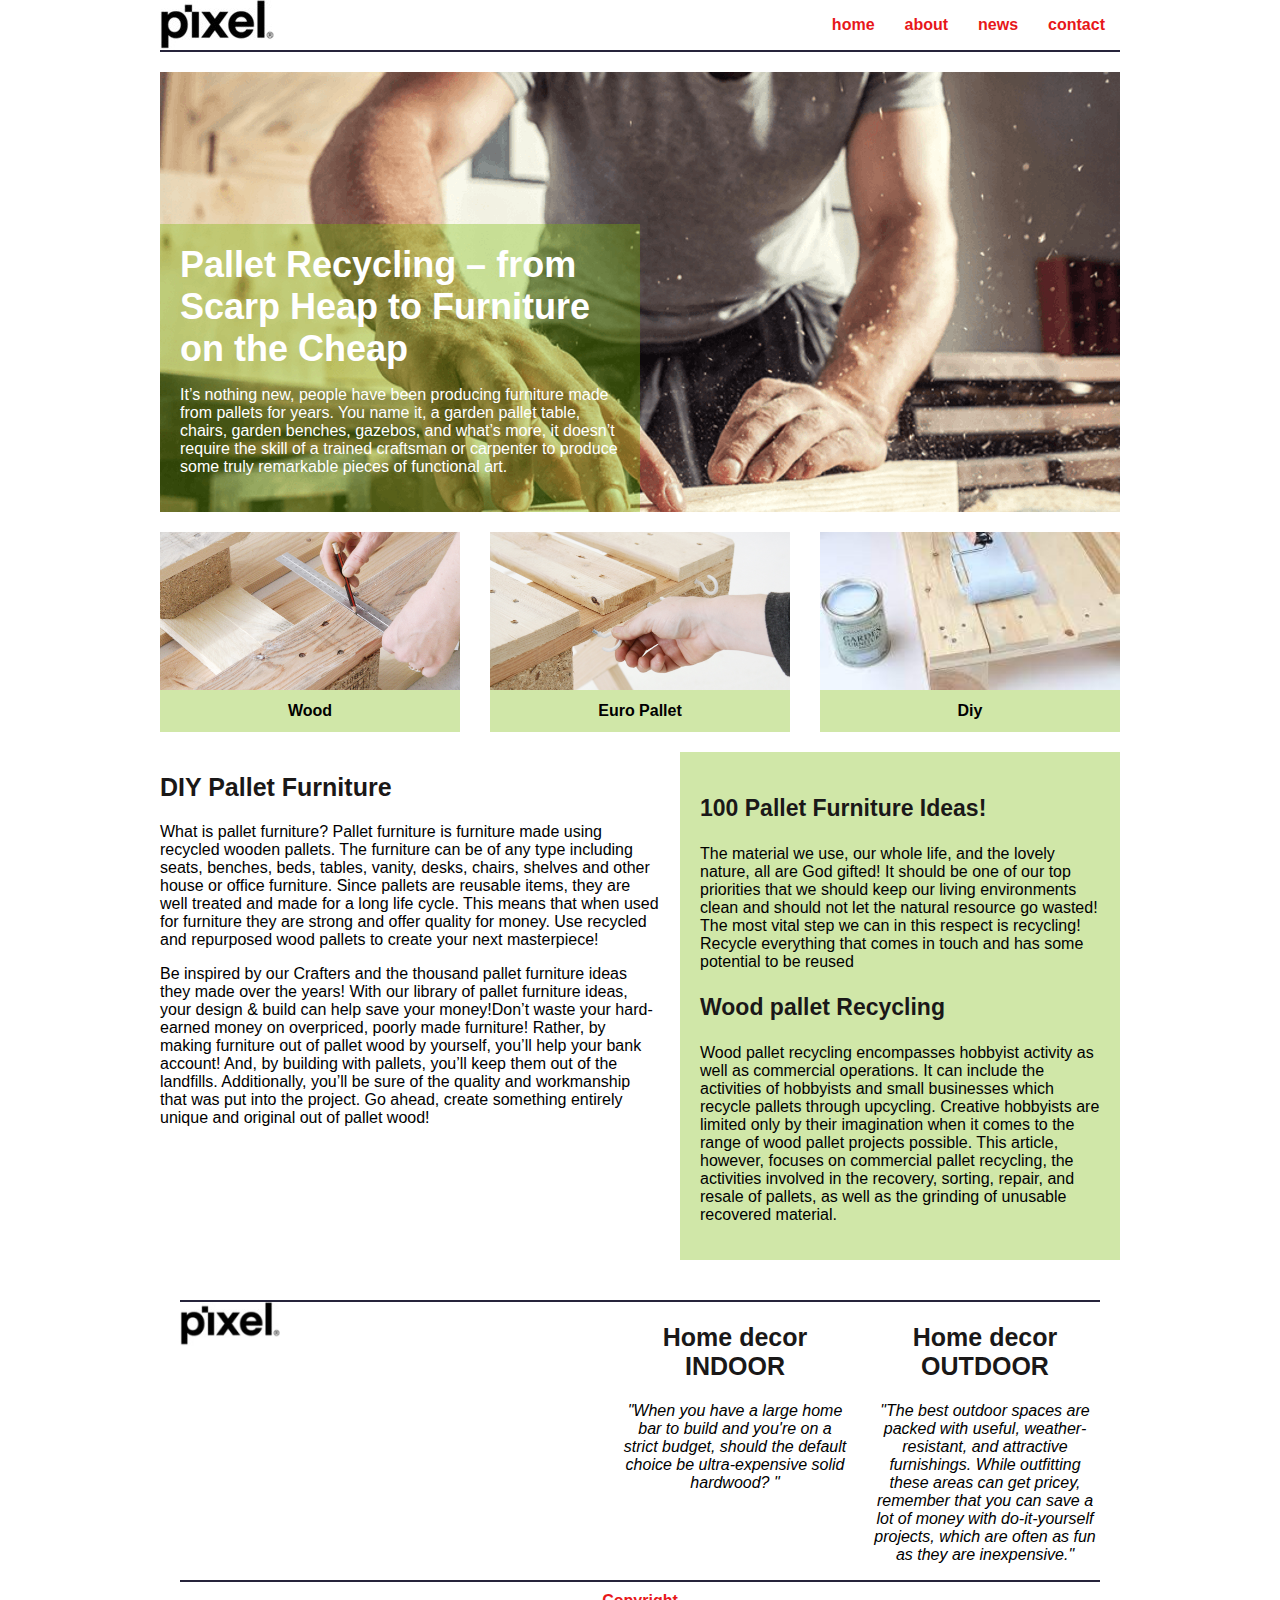
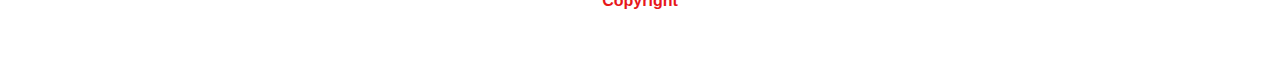
<file: index.html>
<!doctype html>
<html>
<head>
<meta charset="utf-8">
<meta name="viewport" content="width=device-width">
<title>Noew</title>
<link href="style.css" rel="stylesheet" type="text/css">
</head>

<body>
	
	<div id="wrapper">
	   <header id="header">
		   <div id="logo">
		   <img src="picture/logo_pixel.jpg" width="114" height="50" alt="logo">
		   </div>
		   <nav id="nav">
		   <ul>
			   <li><a href="index.html">home</a></li>
			   <li><a href="about.html">about</a></li>
			   <li><a href="news.html">news</a></li>
			   <li><a href="contact.html">contact</a></li>
			   </ul>
		   </nav>
		</header>
		
		<article id="hero">
			<div class="herotext">
			    <h1>Pallet Recycling – from Scarp Heap to Furniture on the Cheap</h1>
				<p>It’s nothing new, people have been producing furniture made from pallets for years. You name it, a garden pallet table, chairs, garden benches, gazebos, and what’s more, it doesn’t require the skill of a trained craftsman or carpenter to produce some truly remarkable pieces of functional art.</p>
			</div>
		</article>
		
		<selection id="products">
			<article class="product">
			    <img src="picture/9.jpg" width="300">
			    <p>Wood</p>
			</article>
			
			<article class="product">
			    <img src="picture/10.jpg" width="300">
                <p>Euro Pallet</p>
			</article>
			
			<article class="product">
			    <img src="picture/11.jpg" width="300">
                <p>Diy</p>
			</article>
		</selection>
		
		<div id="central">
		     <main id="main">
				 <h2>DIY Pallet Furniture</h2>
				 <p>What is pallet furniture? Pallet furniture is furniture made using recycled wooden pallets. The furniture can be of any type including seats, benches, beds, tables, vanity, desks, chairs, shelves and other house or office furniture. Since pallets are reusable items, they are well treated and made for a long life cycle. This means that when used for furniture they are strong and offer quality for money. Use recycled and repurposed wood pallets to create your next masterpiece!</p>
				 <p>Be inspired by our Crafters and the thousand pallet furniture ideas they made over the years! With our library of pallet furniture ideas, your design & build can help save your money!Don’t waste your hard-earned money on overpriced, poorly made furniture! Rather, by making furniture out of pallet wood by yourself, you’ll help your bank account! And, by building with pallets, you’ll keep them out of the landfills. Additionally, you’ll be sure of the quality and workmanship that was put into the project. Go ahead, create something entirely unique and original out of pallet wood!</p>
		     </main>
		
		     <aside id="aside">
				 <h3>100 Pallet Furniture Ideas!</h3>
				 <p>The material we use, our whole life, and the lovely nature, all are God gifted! It should be one of our top priorities that we should keep our living environments clean and should not let the natural resource go wasted! The most vital step we can in this respect is recycling! Recycle everything that comes in touch and has some potential to be reused</p>
				 <h3>Wood pallet Recycling</h3>
				 <p>Wood pallet recycling encompasses hobbyist activity as well as commercial operations. It can include the activities of hobbyists and small businesses which recycle pallets through upcycling. Creative hobbyists are limited only by their imagination when it comes to the range of wood pallet projects possible. This article, however, focuses on commercial pallet recycling, the activities involved in the recovery, sorting, repair, and resale of pallets, as well as the grinding of unusable recovered material.</p>
				 
		     </aside>
		</div>
		
		<footer id="footer">
			<div id="footerinfo">
			   <div id="footerlogo">
		       <img src="picture/logo_pixel.jpg" width="100"> 
			   </div>
			   <div class="footertext">
				   <h2>Home decor INDOOR</h2>
				   <p><i>"When you have a large home bar to build and you're on a strict budget, should the default choice be ultra-expensive solid hardwood? "</i></p>
				   </div>
				   <div class="footertext">
				   <h2>Home decor OUTDOOR</h2>
				   <p><i>"The best outdoor spaces are packed with useful, weather-resistant, and attractive furnishings. While outfitting these areas can get pricey, remember that you can save a lot of money with do-it-yourself projects, which are often as fun as they are inexpensive."</i></p>
				   </div>
			</div>
				
				<div id="footercopyright">
					<p><a href="#">Copyright</p></a>
				</div>
		</footer>
	</div>
</body>
</html>
</file>
<file: style.css>
@charset "utf-8";
/* CSS Document */


body {
	margin: 0;
	padding: 0;
	font-family: ariel, sans-serif;
	background: #FFF;
}

h1, h2, h3, h4, h5, h6 {
	color: #1A1818;
}

h1 {font-size:36px;}
h2 {font-size:25px;}
h3 {font-size:23px;}
h4 {font-size:22px;}
h5 {font-size:20px;}
h6 {font-size:18px;}


#wrapper {
	width: 960px;
	margin: 0 auto 40px;
}

img {
	vertical-align: bottom;
	max-width: 100%;
}


#header {
	background: #FFF;
	border-bottom: 2px solid #26243B;
	display: flex;
	justify-content: space-between;
	margin-bottom: 20px;
}

#nav ul {
	margin: 0;
	padding: 0;
	list-style: none;
	display: flex;
}

#nav ul li a {
	display: block;
	padding: 15px;
	height: 20px;
	line-height: 20px;
}

#nav ul li a:link,
#nav ul li a:visited {
	color: #E7171A;
	font-weight: bold;
	text-decoration: none;
}


#nav ul li a:hover {
	background:rgba(117,184,0,0.34);
}


#nav ul li a:active {
	background: rgba(117,184,0,0.34);
}

#hero{
	background: url("picture/1.png") no-repeat;
	height: 440px;
	display: flex;
	align-items: flex-end;
	margin-bottom: 20px;
}

.herotext {
	background: rgba(117,184,0,0.34);
	padding: 20px;
	color: #FFF;
	flex-basis: 440px;
}

.herotext h1 {
	color: #FFF;
	margin: 0;
}

#products {
	display: flex;
	justify-content: space-between;
	margin-bottom: 20px;
}

.product {
	flex-basis: 300px;
}

.product p {
	background:rgba(117,184,0,0.34);
	text-transform: capitalize;
	text-align: center;
	margin: 0;
	padding: 12px 0;
	font-weight: bold;
}

#central {
	display: flex;
	justify-content: space-between;
	align-items: flex-start;
}

#main {
	flex-basis: 500px;
}

#aside {
	flex-basis: 400px;
	padding:20px;
	background:rgba(117,184,0,0.34);
}

#footer {
	padding: 20px;
	margin-top: 20px;
}

#footerinfo {
	display: flex;
	border-top: 2px solid #26243B;
	border-bottom: 2px solid #26243B;
	
}

#footerlogo {
	margin-right: auto;
}

.footertext {
	flex-basis: 230px;
	text-align: center;
	margin-left: 20px;
}

#footertext h2 {
	margin: 0 0 12px;
}

#footercopyright {
	text-align: center;
}

#footercopyright p {
	margin: 0;
	padding: 10px;
}


#footer a:link,
#footer a:visited {
	color: #E7171A;
	font-weight: bold;
	text-decoration: none;
}

#footer a:hover {
	background:none;
}


#footer a:active {
	background: none;
	color: #2C376B;
}





@media screen and (min-width: 768px) and (max-width: 1024px){
	#wrapper {
		width: 700px;
	}
	#header {
		display: block;
		text-align: center;
	}
		
	#nav ul {
		justify-content: center;
	}
	.product {
	    flex-basis: 220px;
    }
	#main {
	    flex-basis: 400px;
    }

    #aside {
	    flex-basis: 260px;
	    padding:10px;
    }
	
	#footerinfo {
		flex-wrap: wrap;
		justify-content: center;
		text-align: center;
	}
		
		
	#footerlogo {
		width: 100%;
		margin-bottom: 40px;
	}
	
	.footertext {
		margin: 0 20px;
	}
	
}



@media screen and (max-width: 767px){
	#wrapper {
		width: 80%;
	}
	#header, #nav ul {
		display: block;
		text-align: center;
	}
	
	#hero {
		background:#393131;
		height: auto;
		display: block;
	}
	.herotext {
	    background: none;
	    padding: 20px;
	    color: #FFF;
   }
	#products {
		display:block;
	}
	.product {
		margin-bottom: 20px;
		text-align: center;
	}
	
	#central {
		display: block;
	}
	
	#footerinfo {
		display: block;
		text-align: center;
	}
	
	.footertext {
		margin: 20px 0;
	}
}
</file>
